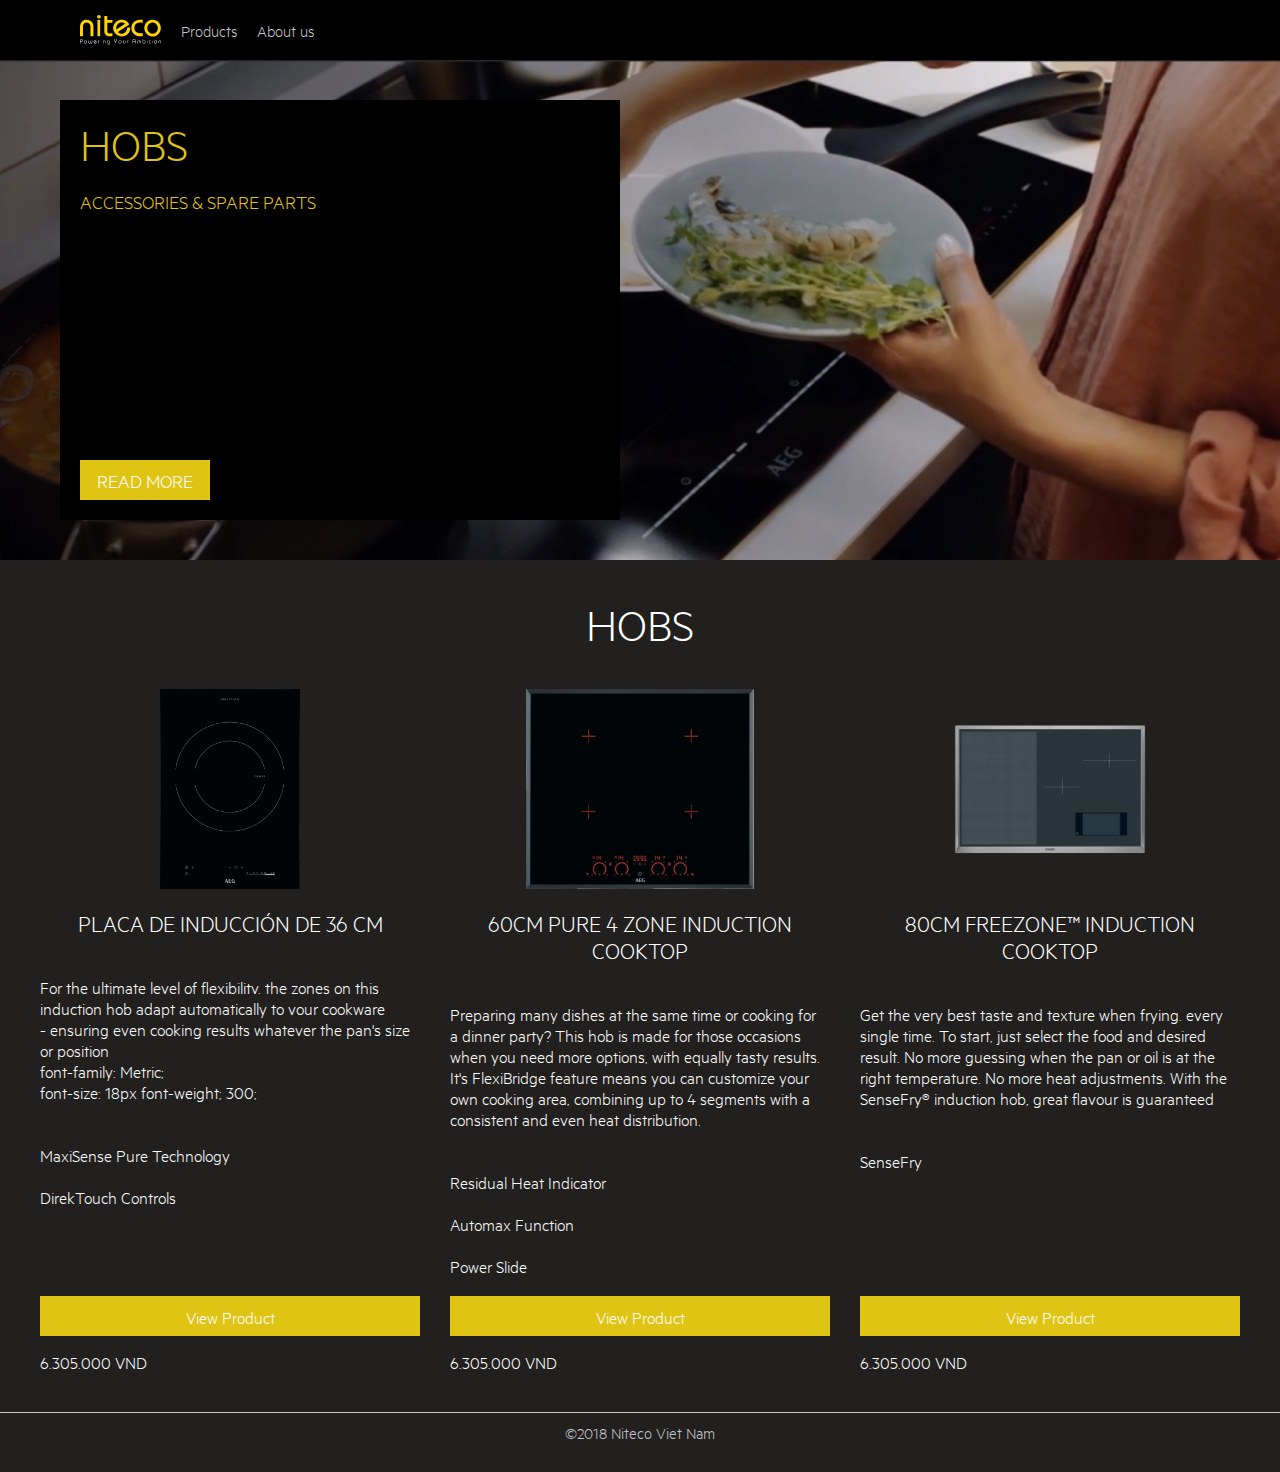
<file: Test_1/index.html>
<!DOCTYPE html>
<html>
<head>
    <meta charset="UTF-8"/>
    <meta name="viewport" content="width=device-width, initial-scale=1.0"/>
    <link rel="stylesheet" href="root.css"/>
    <title>Langding page</title>
</head>
<body>
<div class="wrap-layout">
    <!-- header -->
    <div class="wrap-header flex item-center bg-black">
        <!-- logo + menu -->
        <img src="./images/logo.svg" alt="logo" width="auto" height="30"/>
        <ul class="flex item-center">
            <li>
                <a class="text-grey text-17 font-light" href="#">Products</a>
            </li>
            <li>
                <a class="text-grey text-17 font-light" href="#">About us</a>
            </li>
        </ul>
    </div>
    <!-- body -->
    <div class="body-content">
        <!-- banner -->
        <div class="banner">
            <div class="widget bg-black">
                <div>
                    <h2 class="text-yellow text-48 font-light mb-20">HOBS</h2>
                    <span class="text-yellow text-20 font-light"
                    >ACCESSORIES & SPARE PARTS</span
                    >
                </div>
                <button class="text-20 font-light">READ MORE</button>
            </div>
        </div>
        <!-- main content -->
        <div class="wrap-main-content bg-lightblack">
            <div class="main-content">
                <div class="title-page">
                    <h1 class="text-white text-48 font-light">HOBS</h1>
                </div>

                <div class="row mb-20">
                    <!-- col 4 -->
                    <div class="col-4">
                        <img
                                src="./images/hob1.png"
                                alt="img1"
                                class="width-full mb-20"
                        />
                        <div class="card-title text-white text-24 font-light mb-40">
                            PLACA DE INDUCCIÓN DE 36 CM
                        </div>
                        <pre class="card-body text-white text-18 font-light mb-20">
For the ultimate level of flexibilitv. the zones on this induction hob adapt automatically to vour cookware
- ensuring even cooking results whatever the pan's size or position
font-family: Metric;
font-size: 18px font-weight; 300;


MaxiSense Pure Technology

DirekTouch Controls</pre
                        >
                        <div class="card-bottom">
                            <button class="mb-15 width-full text-18 font-light">
                                View Product
                            </button>
                            <span class="currency text-white text-18 font-light"
                            >6.305.000 VND</span
                            >
                        </div>
                    </div>
                    <!-- col-4 -->
                    <div class="col-4">
                        <img
                                src="./images/hob2.png"
                                alt="img2"
                                class="width-full mb-20"
                        />
                        <div class="card-title text-white text-24 font-light mb-40">
                            60CM PURE 4 ZONE INDUCTION COOKTOP
                        </div>
                        <pre class="card-body text-white text-18 font-light mb-20">
Preparing many dishes at the same time or cooking for a dinner party? This hob is made for those occasions when you need more options, with equally tasty results. It's FlexiBridge feature means you can customize your own cooking area, combining up to 4 segments with a consistent and even heat distribution.
                    
                    
Residual Heat Indicator
                    
Automax Function
                    
Power Slide</pre
                        >
                        <div class="card-bottom">
                            <button class="mb-15 width-full text-18 font-light">
                                View Product
                            </button>
                            <span class="currency text-white text-18 font-light"
                            >6.305.000 VND</span
                            >
                        </div>
                    </div>

                    <!-- col-4 -->
                    <div class="col-4">
                        <img
                                src="./images/hob3.png"
                                alt="img3"
                                class="width-full mb-20"
                        />
                        <div class="card-title text-white text-24 font-light mb-40">
                            80CM FREEZONE™ INDUCTION COOKTOP
                        </div>
                        <pre class="card-body text-white text-18 font-light mb-20">
Get the very best taste and texture when frying. every single time. To start, just select the food and desired result. No more guessing when the pan or oil is at the right temperature. No more heat adjustments. With the SenseFry® induction hob, great flavour is guaranteed
                    
                    
SenseFry</pre
                        >
                        <div class="card-bottom">
                            <button class="mb-15 width-full text-18 font-light">
                                View Product
                            </button>
                            <span class="currency text-white text-18 font-light"
                            >6.305.000 VND</span
                            >
                        </div>
                    </div>
                </div>
            </div>
            <div class="body-bottom text-grey text-17 font-light">
                ©2018 Niteco Viet Nam
            </div>
        </div>
    </div>
</div>
</body>
</html>
</file>
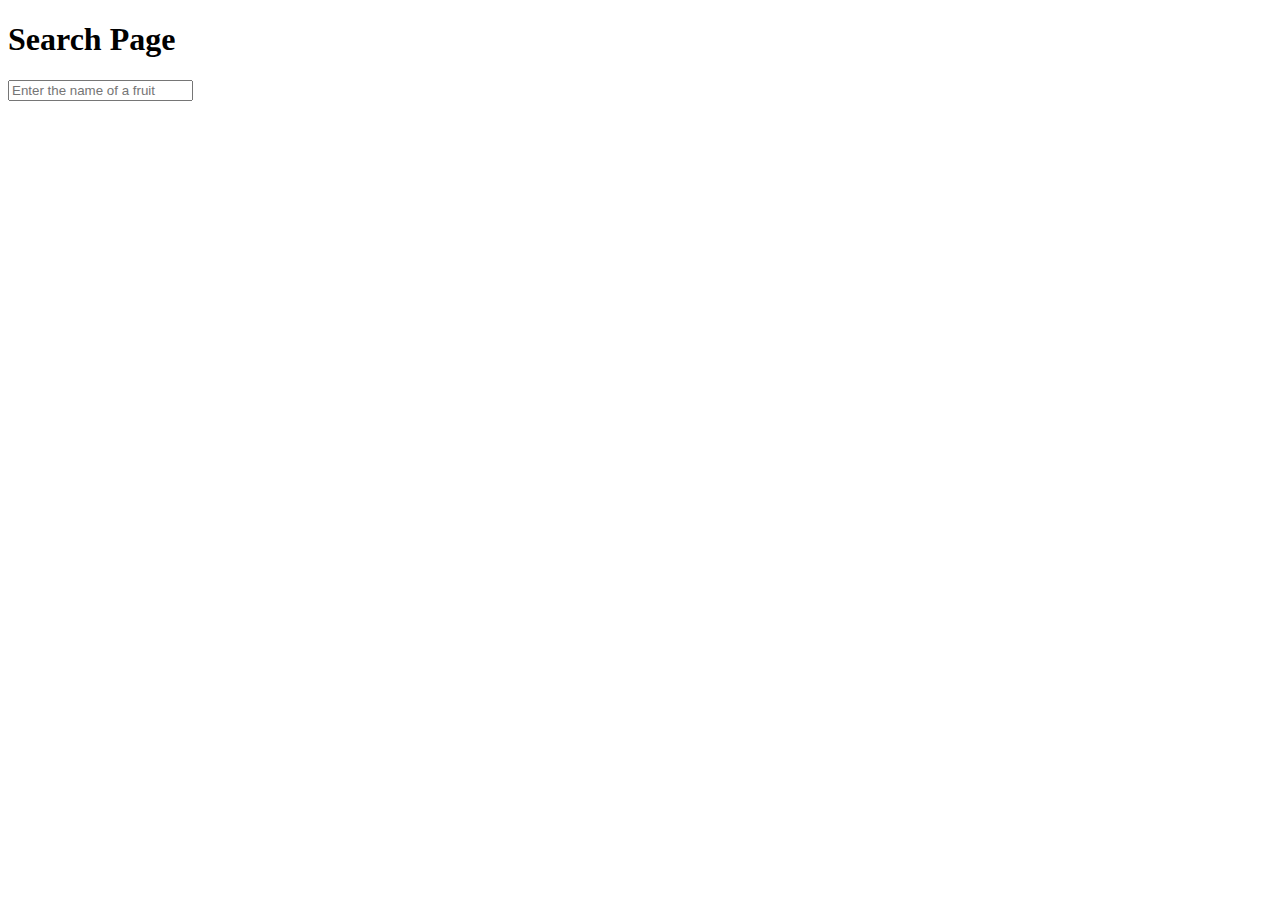
<file: Test_2/index.html>
<!DOCTYPE html>
<html lang="en">
  <head>
    <title>Search Page</title>
    <script src="main.js"></script>
  </head>
  <body>
    <h1>Search Page</h1>
    <form>
      <input
        id="search-input"
        type="text"
        placeholder="Enter the name of a fruit"
        maxlength="255"
      />
    </form>
    <ul id="search-result"></ul>
  </body>
</html>
</file>
<file: Test_1/root.css>
@import url("./styles/header.css");
@import url("./styles/body.css");
@import url("./styles/tailwind.css");
@import url("./styles/media-query.css");

@font-face {
    font-family: "Metric";
    src: url("font/MetricWeb-Regular.eot") format("truetype");
}
@font-face {
    font-family: "Metric";
    src: url("font/MetricWeb-Regular.ttf") format("truetype");
}
@font-face {
    font-family: "Metric";
    src: url("font/MetricWeb-Regular.woff") format("truetype");
}
@font-face {
    font-family: "Metric";
    src: url("font/MetricWeb-Regular.woff2") format("truetype");
}
@font-face {
    font-family: "Metric";
    src: url("font/MetricWeb-Regular.svg") format("truetype");
}

/* common css */

body {
    margin: 0;
    padding: 0;
}
html,
body,
input,
button,
pre {
    font-family: "Metric", sans-serif !important;
    margin: 0;
}

h1,
h2,
h3,
h4,
h5 {
    margin-block-start: 0;
    margin-block-end: 0;
}
button {
    height: 40px;
    color: white;
    background: #e0c414;
    display: flex;
    align-items: center;
    justify-content: center;
    border: none;
    cursor: pointer;
}
button:hover {
    filter: brightness(85%);
}
.row {
    display: flex;
    flex-wrap: wrap;
    margin-right: -15px;
    margin-left: -15px;
}
.col-4 {
    display: flex;
    flex-direction: column;
    flex: 0 0 33.3333333333%;
    max-width: 33.3333333333%;
    width: 100%;
    padding-right: 15px;
    padding-left: 15px;
    box-sizing: border-box;
}
pre {
    table-layout: fixed;
    width: 100%;
    white-space: break-spaces;
}
</file>
